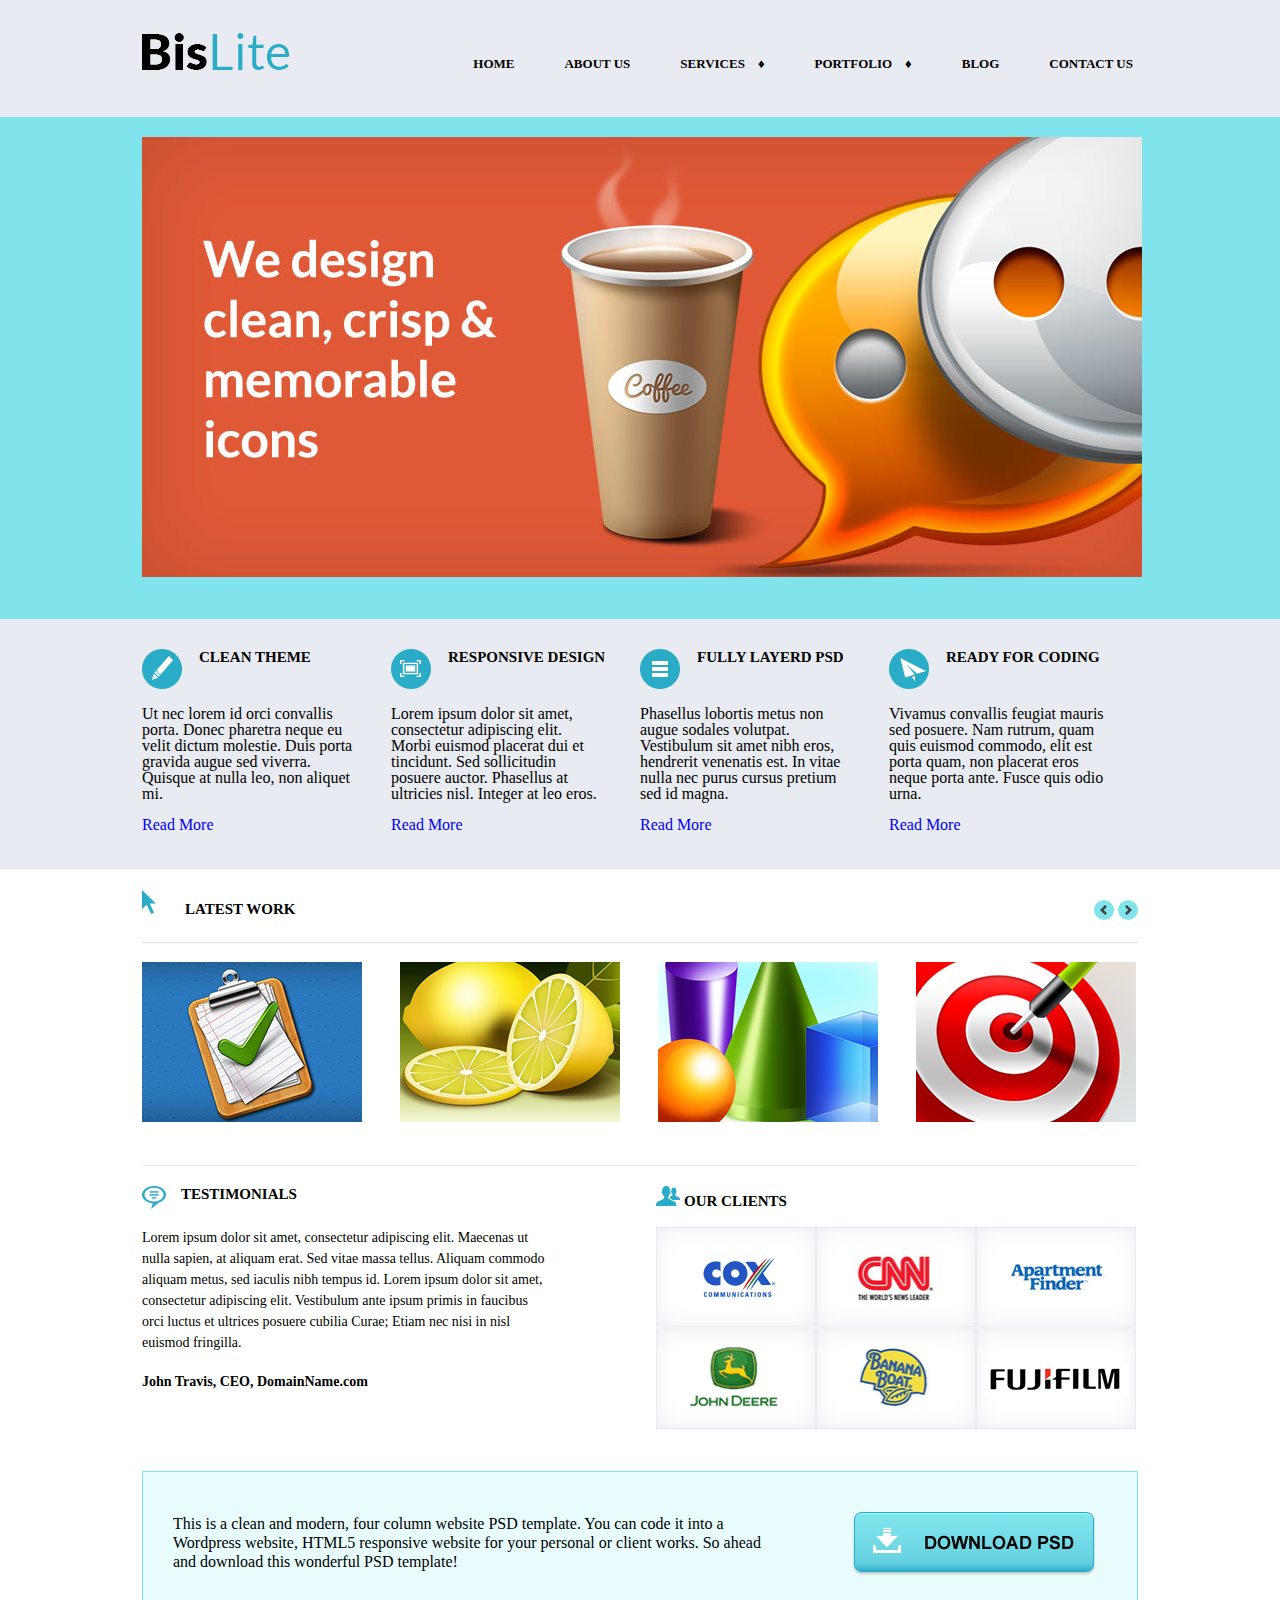
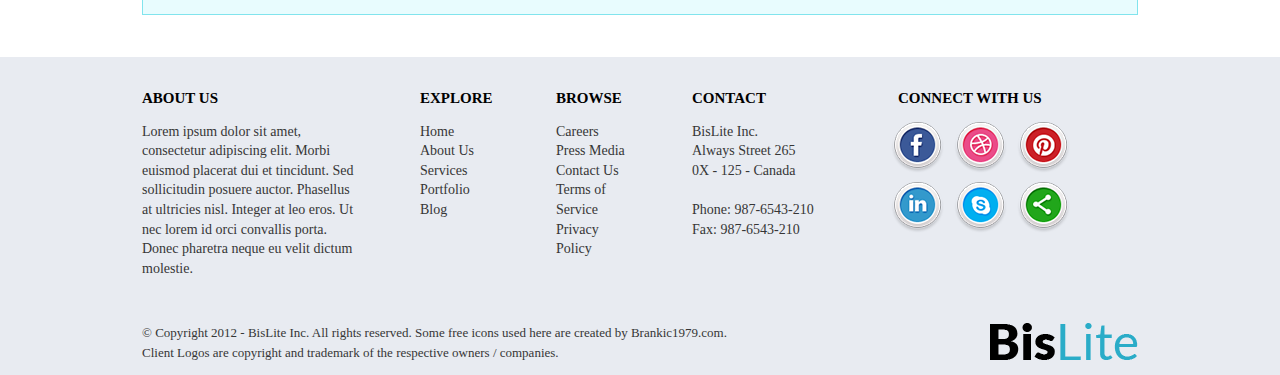
<file: BisLite/index.html>
<!DOCTYPE html>
<html lang="en">
<head>
    <meta charset="UTF-8">
    <link rel="stylesheet" href="CSS/style.css">
    <title>BisLite</title>
</head>
<body>
    <header>
        <div class="header">
            <div class="wrapper clearfix">
                <div class="logo-header clearfix"><img src="image/logo-header.png" alt="Логотип"></div>
                <nav>
                    <ul class="menu-top clearfix">
                        <li><a href="">Home</a></li>
                        <li><a href="">About Us</a></li>
                        <li><a href="">Services &ensp; &diams;</a></li>
                        <li><a href="portfolio.html">Portfolio &ensp; &diams;</a></li>
                        <li><a href="">Blog</a></li>
                        <li><a href="contact.html">Contact Us</a></li>
                    </ul>
                </nav>
            </div>
        </div>
        <div class="block-slider">
            <div class="wrapper">
                <div class="slider">
                    <img src="image/slider.jpg" width="1000" height="440">
                </div>
            </div>
        </div>
    </header>
    <div class="block-features">
        <div class="wrapper">
            <div class="features-item">
                <img src="image/Shape.png" width="40" height="40">
                <b>Clean Theme</b>
                <p>Ut nec lorem id orci convallis porta. Donec pharetra neque eu velit dictum molestie. Duis porta gravida augue sed viverra. Quisque at nulla leo, non aliquet mi. </p>
                <a href="#">Read More</a>
            </div>
            <div class="features-item">
                <img src="image/frame.png" width="40" height="40">
                <b>Responsive Design</b>
                <p>Lorem ipsum dolor sit amet, consectetur adipiscing elit. Morbi euismod placerat dui et tincidunt. Sed sollicitudin posuere auctor. Phasellus at ultricies nisl. Integer at leo eros.</p>
                <a href="#">Read More</a>
            </div>
            <div class="features-item">
                <img src="image/view_list.png" width="40" height="40">
                <b>Fully layerd PSD </b>
                <p> Phasellus lobortis metus non augue sodales volutpat. Vestibulum sit amet nibh eros, hendrerit venenatis est. In vitae nulla nec purus cursus pretium sed id magna. </p>
                <a href="#">Read More</a>
            </div>
            <div class="features-item">
                <img src="image/plane.png" width="40" height="40">
                <b>Ready for coding</b>
                <p>Vivamus convallis feugiat mauris sed posuere. Nam rutrum, quam quis euismod commodo, elit est porta quam, non placerat eros neque porta ante. Fusce quis odio urna. </p>
                <a href="#">Read More</a>
            </div>
        </div>
    </div>
    <div class="latest-work">
        <div class="wrapper">
            <div class="top-block">
                <div class="top-block-left">
                    <img src="image/Shape%203.png" width="14" height="24">
                    <b>Latest work</b>
                </div>
                <div class="top-block-right">
                    <img src="image/arrow_left.svg" alt="стрелка в лево">
                    <img src="image/arrow_right.svg" alt="стрелка вправо">
                </div>
            </div>
            <div class="gallery">
                <div class="gallery-item">
                    <img src="image/img01.jpg">
                </div>
                <div class="gallery-item">
                    <img src="image/img2.jpg">
                </div>
                <div class="gallery-item">
                    <img src="image/img3.jpg">
                </div>
                <div id="item-fwo" class="gallery-item">
                    <img src="image/img4.jpg">
                </div>
            </div>
        </div>
    </div>
    <div class="content-block clearfix">
        <div class="wrapper clearfix">
            <div class="testimonials">
                <div class="label-testimonials clearfix">
                    <img src="image/logo-comments.jpg">
                    <b>Testimonials</b>
                </div>
                <p>Lorem ipsum dolor sit amet, consectetur adipiscing elit. Maecenas ut nulla sapien, at aliquam erat. Sed vitae massa tellus. Aliquam commodo aliquam metus, sed iaculis nibh tempus id. Lorem ipsum dolor sit amet, consectetur adipiscing elit. Vestibulum ante ipsum primis in faucibus orci luctus et ultrices posuere cubilia Curae; Etiam nec nisi in nisl euismod fringilla.</p>
                <p><span>John Travis, CEO, DomainName.com</span></p>
            </div>
            <div class="clients">
                <div class="label-clients clearfix">
                    <img src="image/logo-clients.svg" alt="логотип">
                    <b>Our Clients</b>
                </div>
                <div class="advertising-item">
                    <img src="image/advertising-block-one.jpg" width="160px" height="101px">
                </div>
                <div class="advertising-item">
                    <img src="image/advertising-block-two.jpg" width="160px" height="101px">
                </div>
                <div class="advertising-item">
                    <img src="image/advertising-block-three.jpg" width="160px" height="101px">
                </div>
                <div class="advertising-item">
                    <img src="image/advertising-block-four.jpg" width="160px" height="101px">
                </div>
                <div class="advertising-item">
                    <img src="image/advertising-block-five.jpg" width="160px" height="101px">
                </div>
                <div class="advertising-item">
                    <img src="image/advertising-block-six.jpg" width="160px" height="101px">
                </div>
            </div>
        </div>
    </div>
    <div class="download-block clearfix">
        <div class="wrapper">
            <div class="download clearfix">
                <div class="content-left">
                    <p>This is a clean and modern, four column website PSD template. You can code it into a Wordpress website, HTML5 responsive website for your personal or client works. So ahead and download this wonderful PSD template! </p>
                </div>
                <div class="content-right">
                    <a href="#"><img src="image/download-psd.png" width="244" height="64"></a>
                </div>
            </div>
        </div>
    </div>
    <footer>
        <div class="wrapper clearfix">
            <div class="footer-top clearfix">
                <div class="item-block about">
                    <h2>About Us</h2>
                    <p>Lorem ipsum dolor sit amet, consectetur adipiscing elit. Morbi euismod placerat dui et tincidunt. Sed sollicitudin posuere auctor. Phasellus at ultricies nisl. Integer at leo eros. Ut nec lorem id orci convallis porta. Donec pharetra neque eu velit dictum molestie. </p>
                </div>
                <div class="item-block explore">
                    <h2>explore</h2>
                    <p><a href="#">Home</a><br>
                    <a href="#">About Us</a><br>
                    <a href="#">Services</a><br>
                    <a href="#">Portfolio</a><br>
                    <a href="#">Blog</a></p>
                </div>
                <div class="item-block browse">
                    <h2>Browse</h2>
                    <p>Careers<br>
                    Press Media<br>
                    Contact Us<br>
                    Terms of Service<br>
                    Privacy Policy</p>
                </div>
                <div class="item-block contact">
                    <h2>Contact</h2>
                    <p>BisLite Inc.<br>
                    Always Street 265<br>
                    0X - 125 - Canada<br>
                    <br>
                    Phone: 987-6543-210<br>
                    Fax: 987-6543-210</p>
                </div>
                <div class="item-block connect-with-us">
                    <h2>Connect With Us</h2>
                    <a href="#"><img src="image/social-facebook.png" width="53" height="51"></a>
                    <a href="#"><img src="image/social-dribbble.png" width="53" height="51"></a>
                    <a href="#"><img src="image/social-pinterest.png" width="53" height="51"></a>
                    <a href="#"><img src="image/social-linkedin.png" width="53" height="51"></a>
                    <a href="#"><img src="image/social-skype.png" width="53" height="51"></a>
                    <a href="#"><img src="image/social-share.png" width="53" height="51"></a>
                </div>
            </div>
            <div class="footer-bottom">
                <div class="left">
                    <p>© Copyright 2012 - BisLite Inc. All rights reserved. Some free icons used here are created by Brankic1979.com.<br> 
Client Logos are copyright and trademark of the respective owners / companies. </p>
                </div>
                <div class="right">
                    <img src="image/footer-logo.png" width="148" height="37">
                </div>
            </div>
        </div>
    </footer>
</body>
</html>
</file>
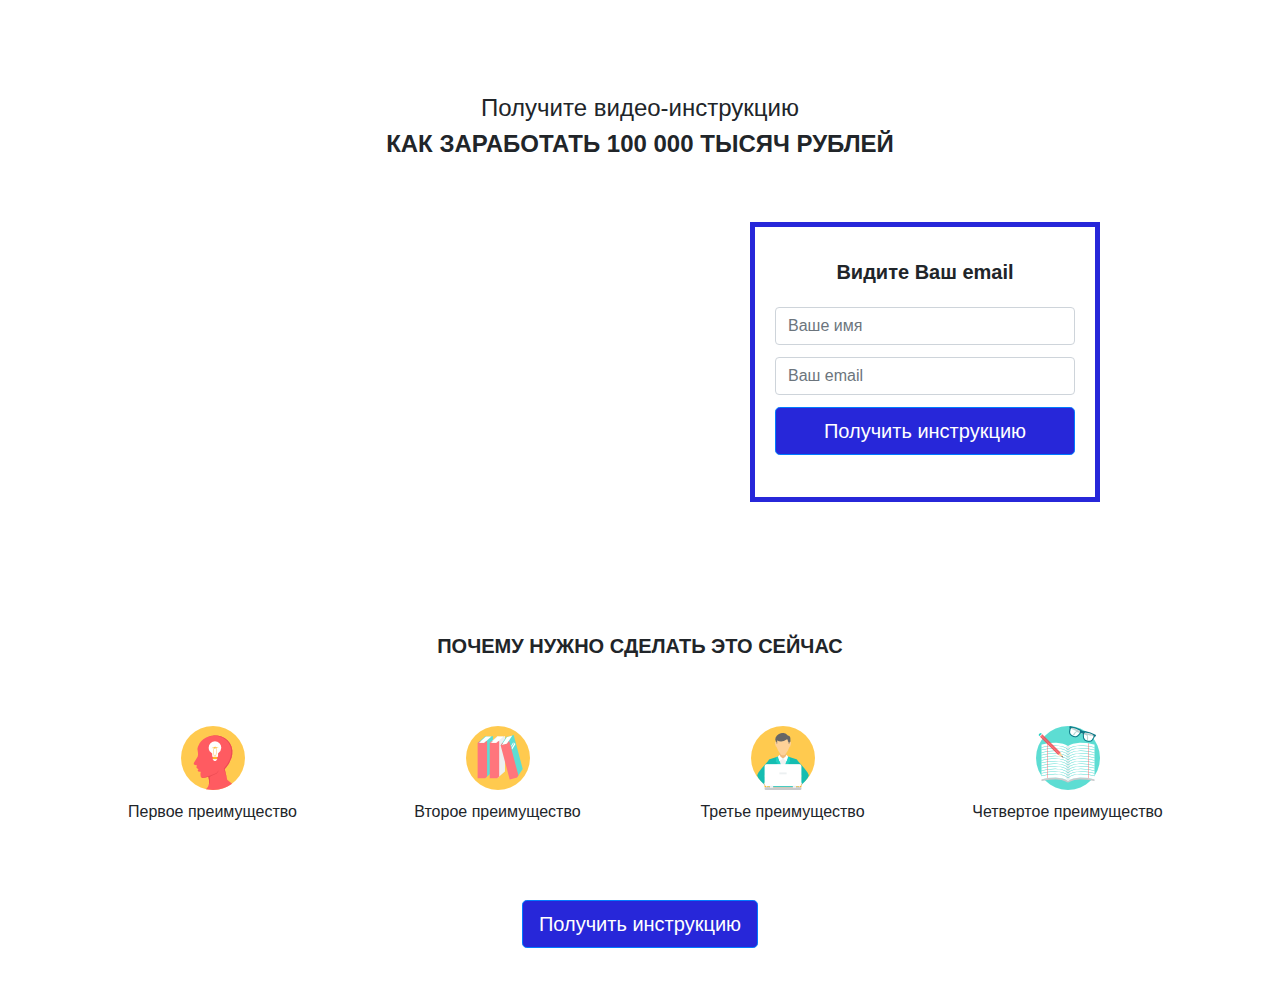
<file: промо страница/index.html>
<!DOCTYPE html>
<html lang="en">
<head>
	<meta charset="UTF-8">
	<link rel="stylesheet" href="css/bootstrap.css">
	<link rel="stylesheet" href="css/style.css">
	<title>Мой первый сайт</title>
</head>
<body>

	<div class="section">
		<div class="container">
			<div class="row">
				<div class="col-lg-8 offset-lg-2">
					<h1 class="header text-center">
						<span>Получите видео-инструкцию</span>
						<strong class="text-uppercase">Как заработать 100 000 тысяч рублей</strong>
					</h1>
				</div>
			</div>
			<div class="row">
				<div class="col-lg-6 offset-lg-1 col-md-8 offset-md-2">
					<div class="video">
						<iframe width="100%" height="315" src="https://www.youtube.com/embed/GAJGmhxwOwg?rel=0" frameborder="0" allow="autoplay; encrypted-media" allowfullscreen></iframe>
					</div>
				</div>
				<div class="col-lg-4 offset-lg-0 col-md-8 offset-md-2">
					<div class="form">
						<p class="form-header text-center">Видите Ваш email</p>
						<form action="#">
							<input type="text" class="form-control input-lg" placeholder="Ваше имя">
							<input type="text" class="form-control input-lg" placeholder="Ваш email">
							<button type="button" class="btn btn-primary btn-lg btn-block form-btn">Получить инструкцию</button>
						</form>
					</div>
				</div>
			</div>
		</div>
	</div>
	<div class="section">
		<div class="container">
			<div class="row">
			<div class="col-lg-12 col-xs-12 col-sm-12">
				<h2 class="section-header text-uppercase text-center">Почему нужно сделать это сейчас</h2>
			</div>
		</div>
		<div class="feature text-center">
			<div class="row">
				<div class="col-lg-3 col-md-6">
					<feature-box>
						<img src="image/1.png" alt="Первое преимущество">
						<p>Первое преимущество</p>
					</feature-box>
				</div>
				<div class="col-lg-3 col-md-6">
					<feature-box>
						<img src="image/2.png" alt="Второе преимущество">
						<p>Второе преимущество</p>
					</feature-box>
				</div>
				<div class="col-lg-3 col-md-6">
					<feature-box>
						<img src="image/3.png" alt="Третье преимущество">
						<p>Третье преимущество</p>
					</feature-box>
				</div>
				<div class="col-lg-3 col-md-6">
					<feature-box>
						<img src="image/4.png" alt="Четвертое преимущество">
						<p>Четвертое преимущество</p>
					</feature-box>
				</div>
			</div>
		</div>
		<button type="button" class="btn btn-primary btn-lg d-flex form-btn">Получить инструкцию</button>
		</div>
	</div>

</body>
</html>
</file>
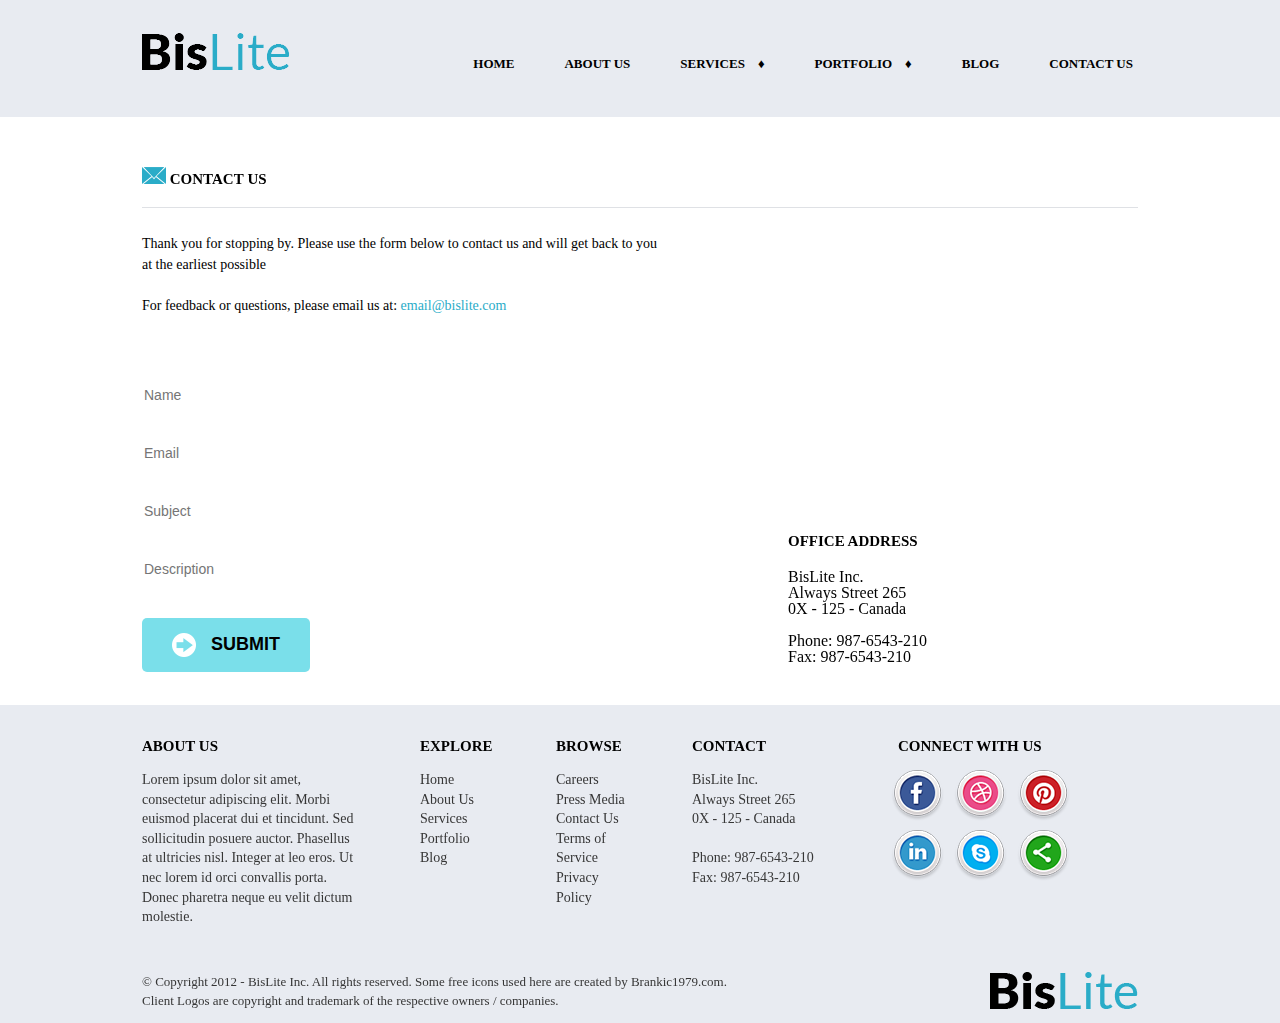
<file: BisLite/contact.html>
<!DOCTYPE html>
<html lang="en">
<head>
    <meta charset="UTF-8">
    <link rel="stylesheet" href="CSS/contact.css">
    <title>Контакты</title>
</head>
<body>
    <header>
        <div class="header">
            <div class="wrapper clearfix">
                <div class="logo-header clearfix"><img src="image/logo-header.png" alt="Логотип"></div>
                <nav>
                    <ul class="menu-top clearfix">
                        <li><a href="index.html">Home</a></li>
                        <li><a href="">About Us</a></li>
                        <li><a href="">Services &ensp; &diams;</a></li>
                        <li><a href="portfolio.html">Portfolio &ensp; &diams;</a></li>
                        <li><a href="">Blog</a></li>
                        <li><a href="contact.html">Contact Us</a></li>
                    </ul>
                </nav>
            </div>
        </div>
    </header>
    <div class="content-block">
       <div class="wrapper">
            <p class="contact-us"><img src="image/block-contactUs-email.png" alt="">&nbsp;<span>Contact&nbsp;Us</span></p>
            <div class="wrap-text">
                <p>Thank you for stopping by. Please use the form below to contact us and will get back to you<br>at the earliest possible</p>

                <p>For feedback or questions, please email us at: <span class="email-span">email@bislite.com</span></p>
                <div class="form-block">
                    <form action="" method="post" name="contact-form">
                        <input type="text" class="input-text Name" placeholder="Name"><br>
                        <input type="email" class="input-text Email" placeholder="Email"><br>
                        <input type="text" class="input-text Subject" placeholder="Subject"><br>
                        <input type="text" class="input-text Description" placeholder="Description"><br>

                        <button class="contact-form-button"><img src="image/block-contact-right_arrow.png" alt="">&nbsp;Submit</button>
                    </form>
                </div>
            </div>
            <div class="block-map">
                <iframe src="https://www.google.com/maps/embed?pb=!1m18!1m12!1m3!1d3424.1744715533346!2d30.597076718687394!3d64.58864914956507!2m3!1f0!2f0!3f0!3m2!1i1024!2i768!4f13.1!3m3!1m2!1s0x0%3A0xdde31b0b9434c0ac!2z0KHQu9Cw0LLRj9C90LU!5e0!3m2!1sru!2sru!4v1474648890787" width="340" height="278" frameborder="0" style="border:0" allowfullscreen></iframe>
                <div class="content-block">
                    <h2>Office Address</h2>
                    <p>BisLite Inc.<br>
                    Always Street 265<br>
                    0X - 125 - Canada<br>
                    <br>
                    Phone: 987-6543-210<br>
                    Fax: 987-6543-210</p>
                </div>
            </div>
        </div>
    </div>
    <footer>
        <div class="wrapper clearfix">
            <div class="footer-top clearfix">
                <div class="item-block about">
                    <h2>About Us</h2>
                    <p>Lorem ipsum dolor sit amet, consectetur adipiscing elit. Morbi euismod placerat dui et tincidunt. Sed sollicitudin posuere auctor. Phasellus at ultricies nisl. Integer at leo eros. Ut nec lorem id orci convallis porta. Donec pharetra neque eu velit dictum molestie. </p>
                </div>
                <div class="item-block explore">
                    <h2>explore</h2>
                    <p><a href="#">Home</a><br>
                    <a href="#">About Us</a><br>
                    <a href="#">Services</a><br>
                    <a href="#">Portfolio</a><br>
                    <a href="#">Blog</a></p>
                </div>
                <div class="item-block browse">
                    <h2>Browse</h2>
                    <p>Careers<br>
                    Press Media<br>
                    Contact Us<br>
                    Terms of Service<br>
                    Privacy Policy</p>
                </div>
                <div class="item-block contact">
                    <h2>Contact</h2>
                    <p>BisLite Inc.<br>
                    Always Street 265<br>
                    0X - 125 - Canada<br>
                    <br>
                    Phone: 987-6543-210<br>
                    Fax: 987-6543-210</p>
                </div>
                <div class="item-block connect-with-us">
                    <h2>Connect With Us</h2>
                    <a href="#"><img src="image/social-facebook.png" width="53" height="51"></a>
                    <a href="#"><img src="image/social-dribbble.png" width="53" height="51"></a>
                    <a href="#"><img src="image/social-pinterest.png" width="53" height="51"></a>
                    <a href="#"><img src="image/social-linkedin.png" width="53" height="51"></a>
                    <a href="#"><img src="image/social-skype.png" width="53" height="51"></a>
                    <a href="#"><img src="image/social-share.png" width="53" height="51"></a>
                </div>
            </div>
            <div class="footer-bottom">
                <div class="left">
                    <p>© Copyright 2012 - BisLite Inc. All rights reserved. Some free icons used here are created by Brankic1979.com.<br> 
                    Client Logos are copyright and trademark of the respective owners / companies. </p>
                </div>
                <div class="right">
                    <img src="image/footer-logo.png" width="148" height="37">
                </div>
            </div>
        </div>
    </footer>
</body>
</html>
</file>
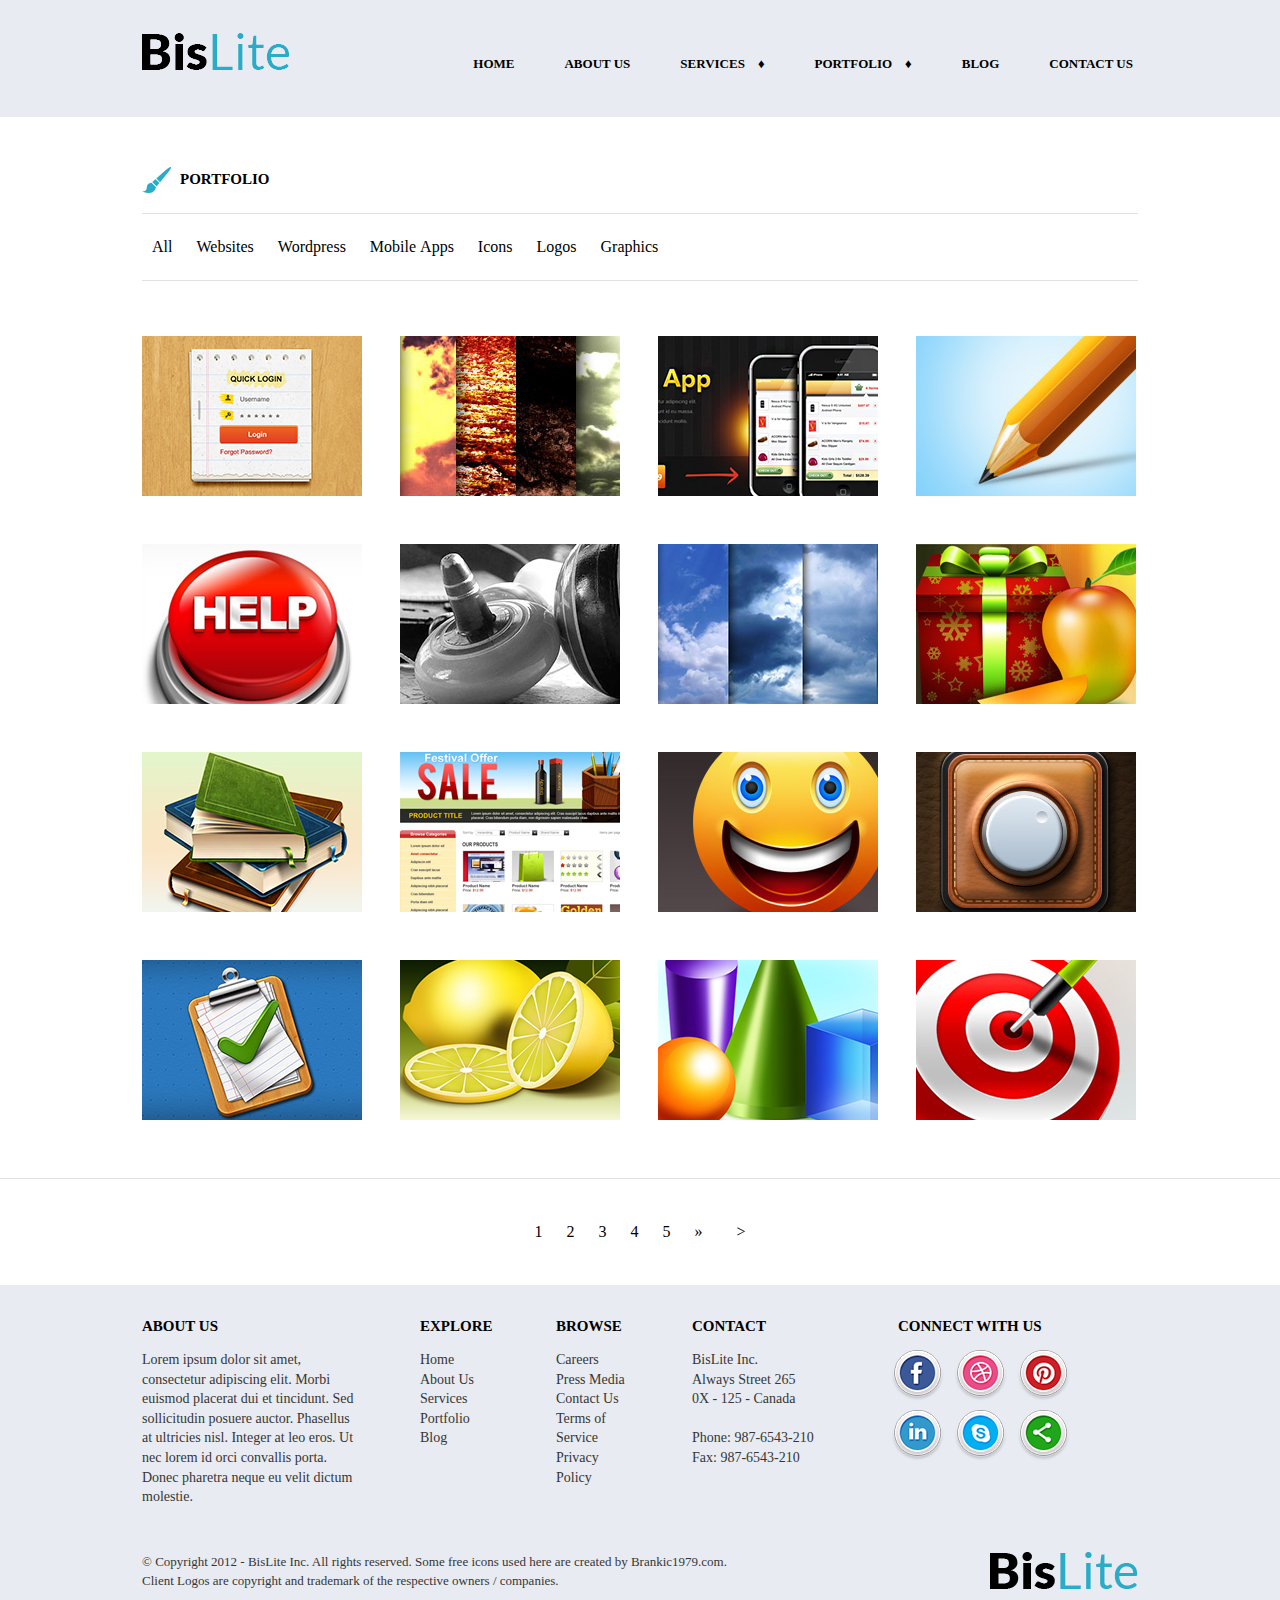
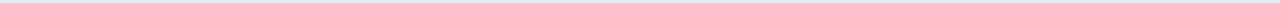
<file: BisLite/portfolio.html>
<!DOCTYPE html>
<html lang="en">
<head>
    <meta charset="UTF-8">
    <link rel="stylesheet" href="CSS/portfolio.css">
    <title>Портфолио</title>
</head>
<body>
    <header>
        <div class="header">
            <div class="wrapper clearfix">
                <div class="logo-header clearfix"><img src="image/logo-header.png" alt="Логотип"></div>
                <nav>
                    <ul class="menu-top clearfix">
                        <li><a href="index.html">Home</a></li>
                        <li><a href="">About Us</a></li>
                        <li><a href="">Services &ensp; &diams;</a></li>
                        <li><a href="portfolio.html">Portfolio &ensp; &diams;</a></li>
                        <li><a href="">Blog</a></li>
                        <li><a href="contact.html">Contact Us</a></li>
                    </ul>
                </nav>
            </div>
        </div>
    </header>
    <div class="block-filtrs">
        <div class="wrapper">
            <p><img src="image/paint-brush.png" alt="">&nbsp;<span>Portfolio</span></p>
            <ul class="filtrs">
                <li>All</li>
                <li>Websites</li>
                <li>Wordpress</li>
                <li>Mobile&nbsp;Apps</li>
                <li>Icons</li>
                <li>Logos</li>
                <li>Graphics</li>
            </ul>
        </div>
    </div>
    <div class="content-block">
        <div class="wrapper">
            <img src="image/portfolio-item-one.jpg" alt="">
            <img src="image/portfolio-item-two.jpg" alt="">
            <img src="image/portfolio-item-three.jpg" alt="">
            <img src="image/portfolio-item-four.jpg" alt="">
            <img src="image/portfolio-item-five.jpg" alt="">
            <img src="image/portfolio-item-six.jpg" alt="">
            <img src="image/portfolio-item-seven.jpg" alt="">
            <img src="image/portfolio-item-nine.jpg" alt="">
            <img src="image/portfolio-item-eight.jpg" alt="">
            <img src="image/portfolio-item-ten.jpg" alt="">
            <img src="image/portfolio-item-eleven.jpg" alt="">
            <img src="image/portfolio-item-twelve.jpg" alt="">
            <img src="image/portfolio-item-thirteen.jpg" alt="">
            <img src="image/portfolio-item-fourteen.jpg" alt="">
            <img src="image/portfolio-item-fifteen.jpg" alt="">
            <img src="image/portfolio-item-sixteen.jpg" alt="">
        </div>
    </div>
    <div class="pagination-block">
        <div class="wrapper">
            <ul class="pagination">
                <li>1</li>
                <li>2</li>
                <li>3</li>
                <li>4</li>
                <li>5</li>
                <li>&raquo;</li>
                <li>&gt;</li>
            </ul>
        </div>
    </div>
    <footer>
        <div class="wrapper clearfix">
            <div class="footer-top clearfix">
                <div class="item-block about">
                    <h2>About Us</h2>
                    <p>Lorem ipsum dolor sit amet, consectetur adipiscing elit. Morbi euismod placerat dui et tincidunt. Sed sollicitudin posuere auctor. Phasellus at ultricies nisl. Integer at leo eros. Ut nec lorem id orci convallis porta. Donec pharetra neque eu velit dictum molestie. </p>
                </div>
                <div class="item-block explore">
                    <h2>explore</h2>
                    <p><a href="#">Home</a><br>
                    <a href="#">About Us</a><br>
                    <a href="#">Services</a><br>
                    <a href="#">Portfolio</a><br>
                    <a href="#">Blog</a></p>
                </div>
                <div class="item-block browse">
                    <h2>Browse</h2>
                    <p>Careers<br>
                    Press Media<br>
                    Contact Us<br>
                    Terms of Service<br>
                    Privacy Policy</p>
                </div>
                <div class="item-block contact">
                    <h2>Contact</h2>
                    <p>BisLite Inc.<br>
                    Always Street 265<br>
                    0X - 125 - Canada<br>
                    <br>
                    Phone: 987-6543-210<br>
                    Fax: 987-6543-210</p>
                </div>
                <div class="item-block connect-with-us">
                    <h2>Connect With Us</h2>
                    <a href="#"><img src="image/social-facebook.png" width="53" height="51"></a>
                    <a href="#"><img src="image/social-dribbble.png" width="53" height="51"></a>
                    <a href="#"><img src="image/social-pinterest.png" width="53" height="51"></a>
                    <a href="#"><img src="image/social-linkedin.png" width="53" height="51"></a>
                    <a href="#"><img src="image/social-skype.png" width="53" height="51"></a>
                    <a href="#"><img src="image/social-share.png" width="53" height="51"></a>
                </div>
            </div>
            <div class="footer-bottom">
                <div class="left">
                    <p>© Copyright 2012 - BisLite Inc. All rights reserved. Some free icons used here are created by Brankic1979.com.<br> 
Client Logos are copyright and trademark of the respective owners / companies. </p>
                </div>
                <div class="right">
                    <img src="image/footer-logo.png" width="148" height="37">
                </div>
            </div>
        </div>
    </footer>
</body>
</html>
</file>
<file: промо страница/css/style.css>
.header { font-size: 24px; line-height: 1.5; margin: 60px auto;}
.header span { display: block; }
.section { padding: 30px 0; }
.form { border: 5px solid #2727d9; padding: 30px 20px; }
.form input { margin-bottom: 12px; }
.form-header { margin-bottom: 20px; font-size: 20px; font-weight: 900; }
.form-btn { background-color: #2727d9; margin: 12px auto; }
.section-header {font-size: 20px; font-weight: 900;}
.feature { margin: 60px auto; }
.feature p { margin-top: 10px; }
.video { margin-bottom: 30px; }
.fearure-box { height: 160px; }
</file>
<file: BisLite/CSS/style.css>
@import url(reset.css);

.wrapper {margin: 0 auto; max-width: 996px;}
.clearfix::after {content: " "; display: table; clear: both;}
.header {background: #e8ebf1; padding: 33px 0;}
.logo-header {width: 148px; height: 37px; float: left; margin-right: 134px;}
.menu-top {float: right; margin-top: 10px;}
.menu-top li {display: inline-block; padding-left: 36px; line-height: 40px;}
.menu-top a {text-decoration: none; text-transform: uppercase; color: #000000; font-weight: bold; font-size: 13px; padding: 5px 5px;}
.block-slider {background: #81e4ed; height: 502px;}
.menu-top a:hover {background: white; border-top: 4px solid #2aacc8;}
.slider {padding-top: 20px;}
.block-features {background: #e8ebf1; height: auto; padding: 30px 0; overflow: hidden;}
.features-item {float: left; width: 215px; height: 190px; padding-right: 34px;}
.features-item > img {margin-right: 17px; float: left;}
.features-item b {font-size: 15px; font-weight: bold; text-transform: uppercase;}
.features-item p {padding-top: 17px; padding-bottom: 15px; clear: both;}
.latest-work {background: #ffffff;}
.top-block {overflow: hidden; margin-top: 21px; border-bottom: 1px solid #dfe1e5; padding-bottom: 19px; margin-bottom: 19px;}
.gallery {overflow: hidden; border-bottom: 1px solid #dfe1e5; padding-bottom: 40px;}
.gallery-item {float: left; margin-right: 38px;}
#item-fwo {margin-right: 0px;}
.top-block-left {float: left;}
.top-block-left b {font-size: 15px; font-weight: bold; text-transform: uppercase; margin-left: 25px;}
.top-block-right {float: right; padding-top: 10px;}
.content-block {padding-top: 20px;}
.testimonials {width: 410px; float: left;}
.label-testimonials b {font-size: 15px; font-weight: bold; text-transform: uppercase;}
.label-testimonials img {float: left; margin-right: 15px;}
.testimonials p {font-size: 14px; line-height: 1.5; margin-top: 18px;}
.testimonials p span {font-size: 14px; font-weight: bold;}
.clients {float: right; width: 482px;}
.label-clients {padding-bottom: 18px;}
.label-clients b {font-size: 15px; font-weight: bold; text-transform: uppercase;}
.advertising-item {float: left; width: 160px; height: 101px; padding: 0px; margin: 0px;}
.download {margin-top: 42px; margin-bottom: 42px; min-height: 139px; border: 1px solid #81e4ed; background: #e8fcfe;}
.content-left {float: left; width: 609px; padding: 42px 30px;}
.content-left p {font-size: 16px; line-height: 1.2;}
.content-right {width: 325px; overflow: hidden; height: 141px;}
.content-right a {display: inline-block; font-size: 18px; font-weight: bold; text-transform: uppercase; text-decoration: none; padding: 40px 40px;}
footer {height: 318px; background: #e8ebf1;}
.footer-top {padding-top: 34px;}
.item-block  {float: left; margin-right: 58px;}
.about {width: 220px;}
.explore {width: 78px;}
.explore a {color: #363636;}
.browse {width: 78px;}
.contact {width: 141px;}
.connect-with-us {width: 186px; margin-right: 0;}
.connect-with-us a {display: inline-block;}
.connect-with-us a {padding-right: 6px; padding-bottom: 6px;}
.connect-with-us h2 {padding-left: 7px;}
.footer-top * h2 {font-size: 15px; font-weight: bold; text-transform: uppercase; padding-bottom: 16px;}
.footer-top * p {line-height: 1.4; font-size: 14px; color: #363636}
.footer-bottom {padding-top: 45px;}
.footer-bottom .left {float: left; width: 848px;}
.footer-bottom .left p {font-size: 13px; color: #363636; line-height: 1.5;}

@media screen and (max-width: 1015px)
{
	.menu-top li {float: none;}
	.menu-top a {display: inline-block; text-decoration: none; text-transform: uppercase; color: #000000; font-weight: bold; font-size: 13px; padding: 5px 5px;}
}
</file>
<file: BisLite/CSS/contact.css>
@import url(reset.css);

.wrapper {margin: 0 auto; max-width: 996px;}
.clearfix::after {content: " "; display: table; clear: both;}
.header {background: #e8ebf1; padding: 33px 0;}
.logo-header {width: 148px; height: 37px; float: left; margin-right: 134px;}
.menu-top {float: right; margin-top: 10px;}
.menu-top li {display: inline-block; padding-left: 36px; line-height: 40px;}
.menu-top a {text-decoration: none; text-transform: uppercase; color: #000000; font-weight: bold; font-size: 13px; padding: 5px 5px;}
.menu-top a:hover {background: white; border-top: 4px solid #2aacc8;}
.contact-us {margin-top: 50px; text-transform: uppercase; font-weight: bold; font-size: 15px; color: black; margin-bottom: 25px; border-bottom: 1px solid #dfe1e5; padding-bottom: 20px;}
.wrap-text p {margin-bottom: 20px; font-size: 14px; color: black; line-height: 1.5;}
.email-span {color: #2aacc8;}
.wrap-text p:nth-child(2) {margin-bottom: 70px; font-size: 14px; color: black;}
.input-text {border: none; margin-bottom: 40px; color: black; font-size: 14px;}
.input-text:focus {outline: none;}
.contact-form-button {border-radius: 5px; background: #7adfea; padding: 15px 30px; color: black; font-size: 18px; text-transform: uppercase; font-weight: bold; border: none;}
.contact-form-button img {vertical-align: middle; margin-right: 10px;}
.wrap-text {float: left;}
.block-map {float: right; margin-right: 10px;}
.block-map .content-block {margin-bottom: 40px;}
.block-map .content-block h2 {font-size: 15px; color: black; text-transform: uppercase; font-weight: bold; margin: 20px 0;}
footer {height: 318px; background: #e8ebf1; clear: both;}
.footer-top {padding-top: 34px;}
.item-block  {float: left; margin-right: 58px;}
.about {width: 220px;}
.explore {width: 78px;}
.explore a {color: #363636;}
.browse {width: 78px;}
.contact {width: 141px;}
.connect-with-us {width: 186px; margin-right: 0;}
.connect-with-us a {display: inline-block;}
.connect-with-us a {padding-right: 6px; padding-bottom: 6px;}
.connect-with-us h2 {padding-left: 7px;}
.footer-top * h2 {font-size: 15px; font-weight: bold; text-transform: uppercase; padding-bottom: 16px;}
.footer-top * p {line-height: 1.4; font-size: 14px; color: #363636}
.footer-bottom {padding-top: 45px;}
.footer-bottom .left {float: left; width: 848px;}
.footer-bottom .left p {font-size: 13px; color: #363636; line-height: 1.5;}
</file>
<file: BisLite/CSS/portfolio.css>
@import url(reset.css);

.wrapper {margin: 0 auto; max-width: 996px;}
.clearfix::after {content: " "; display: table; clear: both;}
.header {background: #e8ebf1; padding: 33px 0;}
.logo-header {width: 148px; height: 37px; float: left; margin-right: 134px;}
.menu-top {float: right; margin-top: 10px;}
.menu-top li {display: inline-block; padding-left: 36px; line-height: 40px;}
.menu-top a {text-decoration: none; text-transform: uppercase; color: #000000; font-weight: bold; font-size: 13px; padding: 5px 5px;}
.menu-top a:hover {background: white; border-top: 4px solid #2aacc8;}
.block-filtrs p {margin-top: 50px;}
.block-filtrs img {vertical-align: middle;}
.block-filtrs span {margin-left: 5px; font-size: 15px; color: black; font-weight: bold; text-transform: uppercase;}
.filtrs {margin-top: 20px; border-top: 1px solid #dfe1e5; border-bottom: 1px solid #dfe1e5;}
.filtrs li {display: inline-block; padding: 5px 10px; margin: 20px 0;}
.filtrs li:hover {background: #81e4ed; cursor: pointer;}
.content-block {padding-top: 10px; padding-bottom: 55px; border-bottom: 1px solid #dfe1e5;}
.content-block img {margin-top: 45px; margin-right: 34px;}
.content-block img:nth-child(4n + 4) {margin-right: 0;}
.pagination {text-align: center; margin: 40px 0;}
.pagination li {display: inline-block; padding: 5px 10px;}
.pagination li:nth-child(7) {margin-left: 10px;}
.pagination li:hover {background: #81e4ed; cursor: pointer;}
footer {height: 318px; background: #e8ebf1;}
.footer-top {padding-top: 34px;}
.item-block  {float: left; margin-right: 58px;}
.about {width: 220px;}
.explore {width: 78px;}
.explore a {color: #363636;}
.browse {width: 78px;}
.contact {width: 141px;}
.connect-with-us {width: 186px; margin-right: 0;}
.connect-with-us a {display: inline-block;}
.connect-with-us a {padding-right: 6px; padding-bottom: 6px;}
.connect-with-us h2 {padding-left: 7px;}
.footer-top * h2 {font-size: 15px; font-weight: bold; text-transform: uppercase; padding-bottom: 16px;}
.footer-top * p {line-height: 1.4; font-size: 14px; color: #363636}
.footer-bottom {padding-top: 45px;}
.footer-bottom .left {float: left; width: 848px;}
.footer-bottom .left p {font-size: 13px; color: #363636; line-height: 1.5;}
</file>
